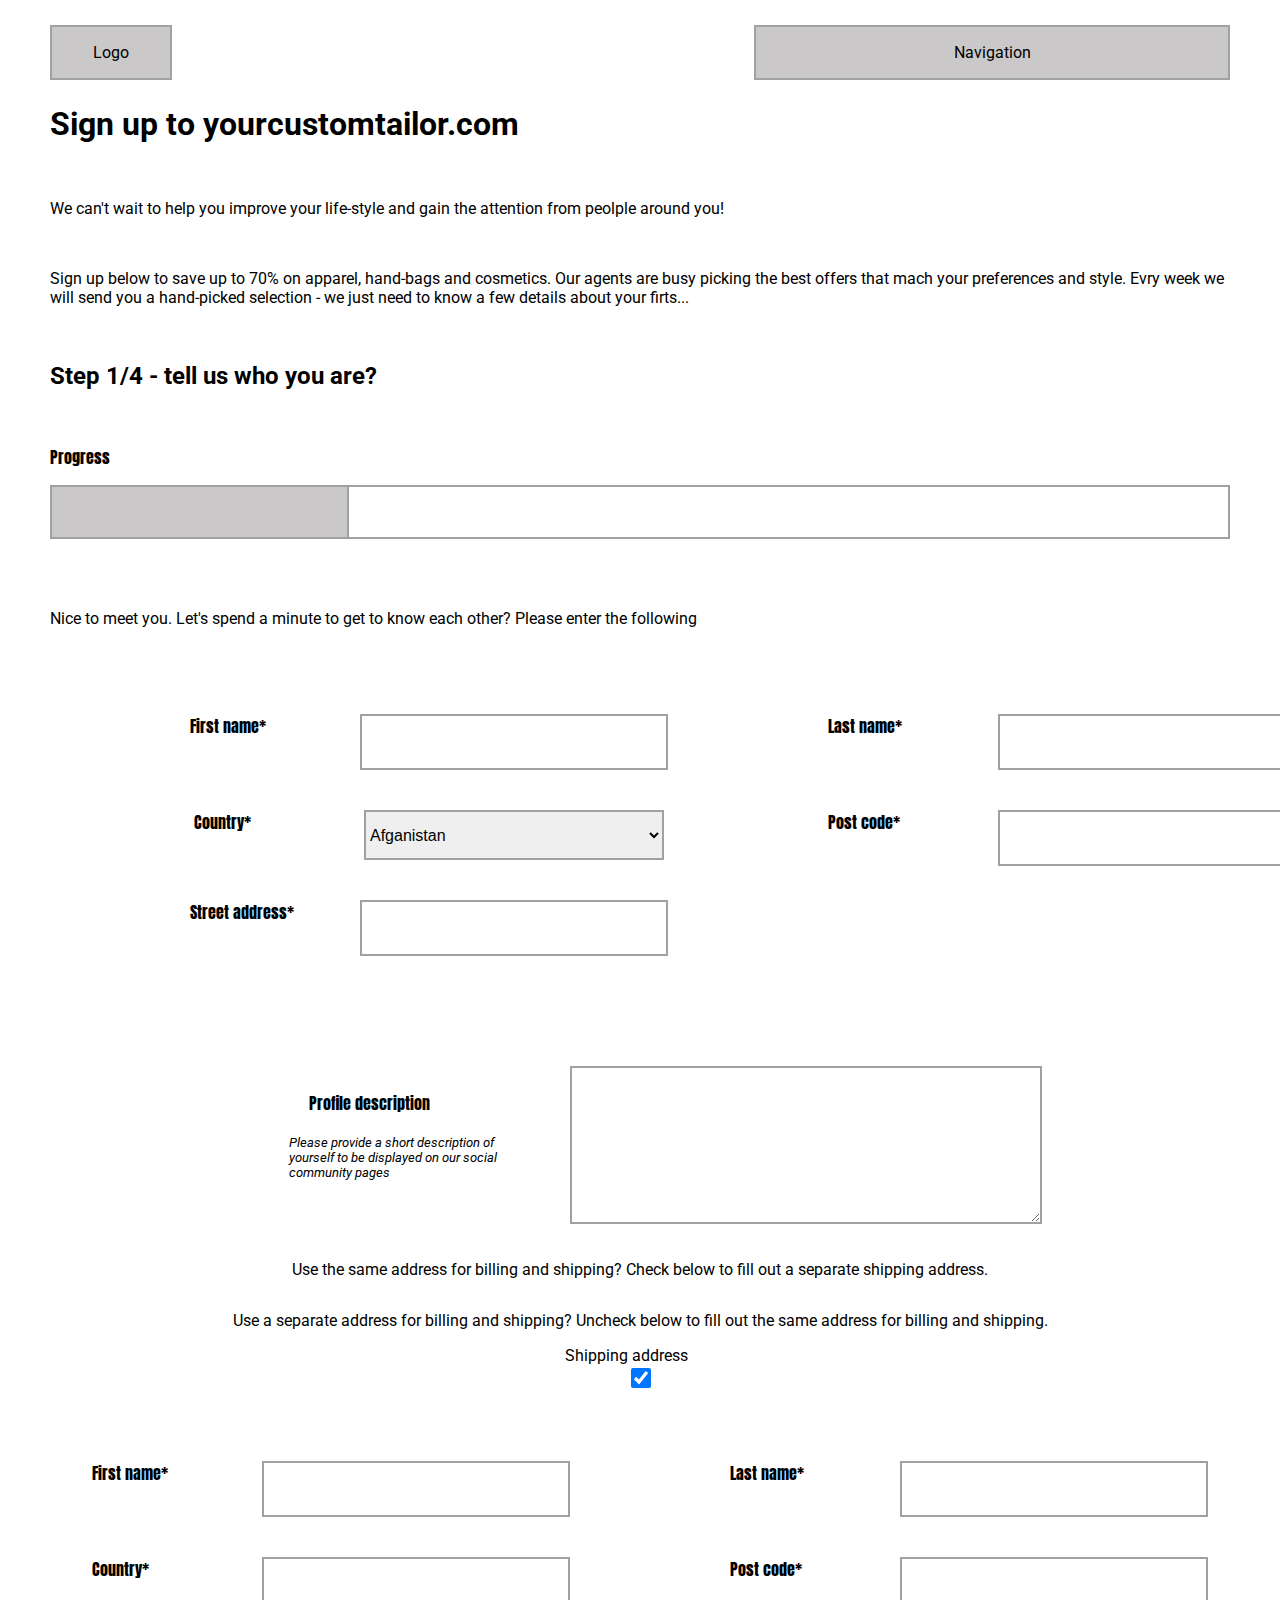
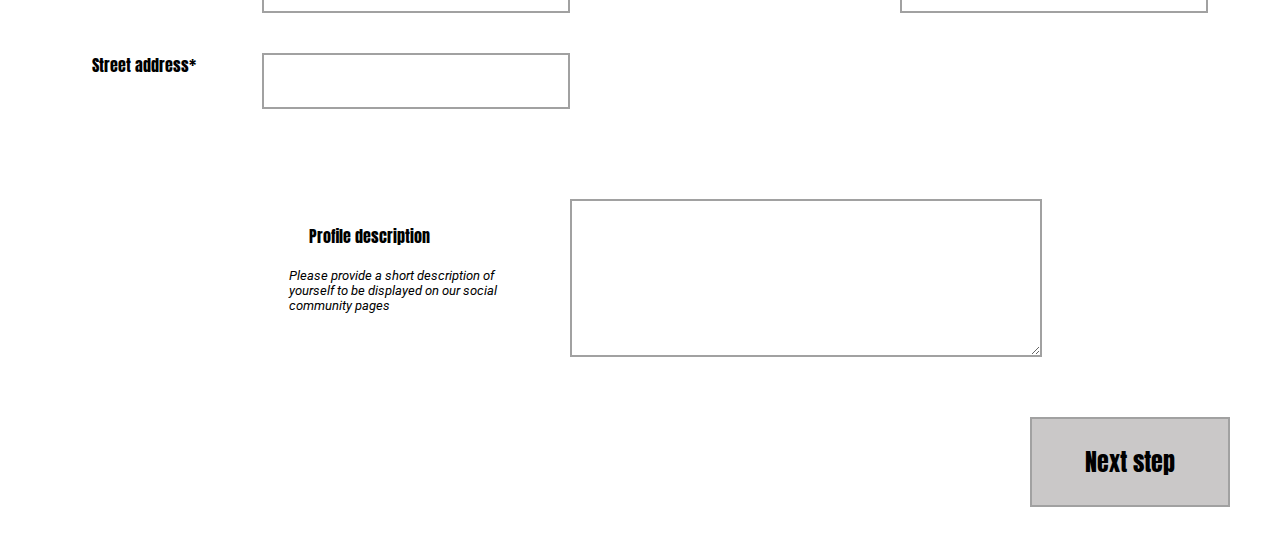
<file: html-css/week3/index.html>
<!DOCTYPE html>
<html lang="en">

<head>
        <meta charset="UTF-8">
        <meta name="viewport" content="width=device-width, initial-scale=1.0">
        <meta http-equiv="X-UA-Compatible" content="ie=edge">
        <title>Forms 1</title>
        <link rel="stylesheet" href="./main.css">
        <link href="https://fonts.googleapis.com/css?family=Roboto" rel="stylesheet">
        <link href="https://fonts.googleapis.com/css?family=Anton" rel="stylesheet">
</head>

<body class="padd">
        <!-- HEADER -->
        <header class="row">
                <div class="logo background-gray border-gray ">
                        <p>Logo</p>
                </div>
                <div class="navbar background-gray border-gray">
                        <p>Navigation</p>
                </div>
        </header>

        <!-- MAIN -->
        <main>
                <h1>Sign up to yourcustomtailor.com</h1>
                <br>
                <p>We can't wait to help you improve your life-style and gain the attention from peolple around you!</p>
                <br>
                <p>Sign up below to save up to 70% on apparel, hand-bags and cosmetics. Our agents are busy picking the
                        best offers that mach your preferences and style. Evry week we will send you a hand-picked
                        selection - we just need to know a few details about your firts...</p>
                <br>
                <h2>Step 1/4 - tell us who you are?</h2>
                <br>
                <p class="strong">Progress</p>
                <div class="progress-bar-box border-gray"></div>
                <div class="progress-bar background-gray border-gray"></div>
                <p>
                        Nice to meet you. Let's spend a minute to get to know each other? Please enter the following
                </p>
                
        <!-- FORM -->
                <form action="./step2.html"  method="GET">
                        <div class="row padd">
                                <div class="column strong">
                                        <div class="form-box">
                                                <label for="first_name">First name*</label>
                                                <input type="text" id="first_name" class="border-gray">
                                        </div>
                                        <div class="form-box">
                                                        <label for="country">Country*</label>
                                                        <select id="Select-country" name="Country select" required id="country" class="border-gray">
                                                                <option value="Afganistan">Afganistan</option>
                                                                <option> Select the country</option>
                                                                <option>Select the country</option>
                                                                <option value="Afghanistan">Afghanistan</option>
                                                                <option value="Åland Islands">Åland Islands</option>
                                                                <option value="Albania">Albania</option>
                                                                <option value="Algeria">Algeria</option>
                                                                <option value="American Samoa">American Samoa</option>
                                                                <option value="Andorra">Andorra</option>
                                                                <option value="Angola">Angola</option>
                                                                <option value="Anguilla">Anguilla</option>
                                                                <option value="Antarctica">Antarctica</option>
                                                                <option value="Antigua and Barbuda">Antigua and Barbuda</option>
                                                                <option value="Argentina">Argentina</option>
                                                                <option value="Armenia">Armenia</option>
                                                                <option value="Aruba">Aruba</option>
                                                                <option value="Australia">Australia</option>
                                                                <option value="Austria">Austria</option>
                                                                <option value="Azerbaijan">Azerbaijan</option>
                                                                <option value="Bahamas">Bahamas</option>
                                                                <option value="Bahrain">Bahrain</option>
                                                                <option value="Bangladesh">Bangladesh</option>
                                                                <option value="Barbados">Barbados</option>
                                                                <option value="Belarus">Belarus</option>
                                                                <option value="Belgium">Belgium</option>
                                                                <option value="Belize">Belize</option>
                                                                <option value="Benin">Benin</option>
                                                                <option value="Bermuda">Bermuda</option>
                                                                <option value="Bhutan">Bhutan</option>
                                                                <option value="Bolivia">Bolivia</option>
                                                                <option value="Bosnia and Herzegovina">Bosnia and Herzegovina</option>
                                                                <option value="Botswana">Botswana</option>
                                                                <option value="Bouvet Island">Bouvet Island</option>
                                                                <option value="Brazil">Brazil</option>
                                                                <option value="British Indian Ocean Territory">British Indian Ocean Territory</option>
                                                                <option value="Brunei Darussalam">Brunei Darussalam</option>
                                                                <option value="Bulgaria">Bulgaria</option>
                                                                <option value="Burkina Faso">Burkina Faso</option>
                                                                <option value="Burundi">Burundi</option>
                                                                <option value="Cambodia">Cambodia</option>
                                                                <option value="Cameroon">Cameroon</option>
                                                                <option value="Canada">Canada</option>
                                                                <option value="Cape Verde">Cape Verde</option>
                                                                <option value="Cayman Islands">Cayman Islands</option>
                                                                <option value="Central African Republic">Central African Republic</option>
                                                                <option value="Chad">Chad</option>
                                                                <option value="Chile">Chile</option>
                                                                <option value="China">China</option>
                                                                <option value="Christmas Island">Christmas Island</option>
                                                                <option value="Cocos (Keeling) Islands">Cocos (Keeling) Islands</option>
                                                                <option value="Colombia">Colombia</option>
                                                                <option value="Comoros">Comoros</option>
                                                                <option value="Congo">Congo</option>
                                                                <option value="Congo, The Democratic Republic of The">Congo, The Democratic Republic of The</option>
                                                                <option value="Cook Islands">Cook Islands</option>
                                                                <option value="Costa Rica">Costa Rica</option>
                                                                <option value="Cote D'ivoire">Cote D'ivoire</option>
                                                                <option value="Croatia">Croatia</option>
                                                                <option value="Cuba">Cuba</option>
                                                                <option value="Cyprus">Cyprus</option>
                                                                <option value="Czech Republic">Czech Republic</option>
                                                                <option value="Denmark">Denmark</option>
                                                                <option value="Djibouti">Djibouti</option>
                                                                                <option value="Dominica">Dominica</option>
                                                                                <option value="Dominican Republic">Dominican Republic</option>
                                                                                <option value="Ecuador">Ecuador</option>
                                                                                <option value="Egypt">Egypt</option>
                                                                                <option value="El Salvador">El Salvador</option>
                                                                                <option value="Equatorial Guinea">Equatorial Guinea</option>
                                                                                <option value="Eritrea">Eritrea</option>
                                                                                <option value="Estonia">Estonia</option>
                                                                                <option value="Ethiopia">Ethiopia</option>
                                                                                <option value="Falkland Islands (Malvinas)">Falkland Islands (Malvinas)</option>
                                                                                <option value="Faroe Islands">Faroe Islands</option>
                                                                                <option value="Fiji">Fiji</option>
                                                                                <option value="Finland">Finland</option>
                                                                                <option value="France">France</option>
                                                                                <option value="French Guiana">French Guiana</option>
                                                                                <option value="French Polynesia">French Polynesia</option>
                                                                                <option value="French Southern Territories">French Southern Territories</option>
                                                                                <option value="Gabon">Gabon</option>
                                                                                <option value="Gambia">Gambia</option>
                                                                                <option value="Georgia">Georgia</option>
                                                                                <option value="Germany">Germany</option>
                                                                                <option value="Ghana">Ghana</option>
                                                                                <option value="Gibraltar">Gibraltar</option>
                                                                                <option value="Greece">Greece</option>
                                                                                <option value="Greenland">Greenland</option>
                                                                                <option value="Grenada">Grenada</option>
                                                                                <option value="Guadeloupe">Guadeloupe</option>
                                                                                <option value="Guam">Guam</option>
                                                                                <option value="Guatemala">Guatemala</option>
                                                                                <option value="Guernsey">Guernsey</option>
                                                                                <option value="Guinea">Guinea</option>
                                                                                <option value="Guinea-bissau">Guinea-bissau</option>
                                                                                <option value="Guyana">Guyana</option>
                                                                                <option value="Haiti">Haiti</option>
                                                                                <option value="Heard Island and Mcdonald Islands">Heard Island and Mcdonald Islands</option>
                                                                                <option value="Holy See (Vatican City State)">Holy See (Vatican City State)</option>
                                                                                <option value="Honduras">Honduras</option>
                                                                                <option value="Hong Kong">Hong Kong</option>
                                                                                <option value="Hungary">Hungary</option>
                                                                                <option value="Iceland">Iceland</option>
                                                                                <option value="India">India</option>
                                                                                <option value="Indonesia">Indonesia</option>
                                                                                <option value="Iran, Islamic Republic of">Iran, Islamic Republic of</option>
                                                                                <option value="Iraq">Iraq</option>
                                                                                <option value="Ireland">Ireland</option>
                                                                                <option value="Isle of Man">Isle of Man</option>
                                                                                <option value="Israel">Israel</option>
                                                                                <option value="Italy">Italy</option>
                                                                                <option value="Jamaica">Jamaica</option>
                                                                                <option value="Japan">Japan</option>
                                                                                <option value="Jersey">Jersey</option>
                                                                                <option value="Jordan">Jordan</option>
                                                                                <option value="Kazakhstan">Kazakhstan</option>
                                                                                <option value="Kenya">Kenya</option>
                                                                                <option value="Kiribati">Kiribati</option>
                                                                                <option value="Korea, Democratic People's Republic of">Korea, Democratic People's Republic of</option>
                                                                                <option value="Korea, Republic of">Korea, Republic of</option>
                                                                                <option value="Kuwait">Kuwait</option>
                                                                                <option value="Kyrgyzstan">Kyrgyzstan</option>
                                                                                <option value="Lao People's Democratic Republic">Lao People's Democratic Republic</option>
                                                                                <option value="Latvia">Latvia</option>
                                                                                <option value="Lebanon">Lebanon</option>
                                                                                <option value="Lesotho">Lesotho</option>
                                                                                <option value="Liberia">Liberia</option>
                                                                                <option value="Libyan Arab Jamahiriya">Libyan Arab Jamahiriya</option>
                                                                                <option value="Liechtenstein">Liechtenstein</option>
                                                                                <option value="Lithuania">Lithuania</option>
                                                                                <option value="Luxembourg">Luxembourg</option>
                                                                                <option value="Macao">Macao</option>
                                                                                <option value="Macedonia, The Former Yugoslav Republic of">Macedonia, The Former Yugoslav Republic of</option>
                                                                                <option value="Madagascar">Madagascar</option>
                                                                                <option value="Malawi">Malawi</option>
                                                                                <option value="Malaysia">Malaysia</option>
                                                                                <option value="Maldives">Maldives</option>
                                                                                <option value="Mali">Mali</option>
                                                                                <option value="Malta">Malta</option>
                                                                                <option value="Marshall Islands">Marshall Islands</option>
                                                                                <option value="Martinique">Martinique</option>
                                                                                <option value="Mauritania">Mauritania</option>
                                                                                <option value="Mauritius">Mauritius</option>
                                                                                <option value="Mayotte">Mayotte</option>
                                                                                <option value="Mexico">Mexico</option>
                                                                                <option value="Micronesia, Federated States of">Micronesia, Federated States of</option>
                                                                                <option value="Moldova, Republic of">Moldova, Republic of</option>
                                                                                <option value="Monaco">Monaco</option>
                                                                                <option value="Mongolia">Mongolia</option>
                                                                                <option value="Montenegro">Montenegro</option>
                                                                                <option value="Montserrat">Montserrat</option>
                                                                                <option value="Morocco">Morocco</option>
                                                                                <option value="Mozambique">Mozambique</option>
                                                                                <option value="Myanmar">Myanmar</option>
                                                                                <option value="Namibia">Namibia</option>
                                                                                <option value="Nauru">Nauru</option>
                                                                                <option value="Nepal">Nepal</option>
                                                                                <option value="Netherlands">Netherlands</option>
                                                                                <option value="Netherlands Antilles">Netherlands Antilles</option>
                                                                                <option value="New Caledonia">New Caledonia</option>
                                                                                <option value="New Zealand">New Zealand</option>
                                                                                <option value="Nicaragua">Nicaragua</option>
                                                                                <option value="Niger">Niger</option>
                                                                                <option value="Nigeria">Nigeria</option>
                                                                                <option value="Niue">Niue</option>
                                                                                <option value="Norfolk Island">Norfolk Island</option>
                                                                                <option value="Northern Mariana Islands">Northern Mariana Islands</option>
                                                                                <option value="Norway">Norway</option>
                                                                                <option value="Oman">Oman</option>
                                                                                <option value="Pakistan">Pakistan</option>
                                                                                <option value="Palau">Palau</option>
                                                                                <option value="Palestinian Territory, Occupied">Palestinian Territory, Occupied</option>
                                                                                <option value="Panama">Panama</option>
                                                                                <option value="Papua New Guinea">Papua New Guinea</option>
                                                                                <option value="Paraguay">Paraguay</option>
                                                                                <option value="Peru">Peru</option>
                                                                                <option value="Philippines">Philippines</option>
                                                                                <option value="Pitcairn">Pitcairn</option>
                                                                                <option value="Poland">Poland</option>
                                                                                <option value="Portugal">Portugal</option>
                                                                                <option value="Puerto Rico">Puerto Rico</option>
                                                                                <option value="Qatar">Qatar</option>
                                                                                <option value="Reunion">Reunion</option>
                                                                                <option value="Romania">Romania</option>
                                                                                <option value="Russian Federation">Russian Federation</option>
                                                                                <option value="Rwanda">Rwanda</option>
                                                                                <option value="Saint Helena">Saint Helena</option>
                                                                                <option value="Saint Kitts and Nevis">Saint Kitts and Nevis</option>
                                                                                <option value="Saint Lucia">Saint Lucia</option>
                                                                                <option value="Saint Pierre and Miquelon">Saint Pierre and Miquelon</option>
                                                                                <option value="Saint Vincent and The Grenadines">Saint Vincent and The Grenadines</option>
                                                                                <option value="Samoa">Samoa</option>
                                                                                <option value="San Marino">San Marino</option>
                                                                                <option value="Sao Tome and Principe">Sao Tome and Principe</option>
                                                                                <option value="Saudi Arabia">Saudi Arabia</option>
                                                                                <option value="Senegal">Senegal</option>
                                                                                <option value="Serbia">Serbia</option>
                                                                                <option value="Seychelles">Seychelles</option>
                                                                                <option value="Sierra Leone">Sierra Leone</option>
                                                                                <option value="Singapore">Singapore</option>
                                                                                <option value="Slovakia">Slovakia</option>
                                                                                <option value="Slovenia">Slovenia</option>
                                                                                <option value="Solomon Islands">Solomon Islands</option>
                                                                                <option value="Somalia">Somalia</option>
                                                                                <option value="South Africa">South Africa</option>
                                                                                <option value="South Georgia and The South Sandwich Islands">South Georgia and The South Sandwich Islands</option>
                                                                                <option value="Spain">Spain</option>
                                                                                <option value="Sri Lanka">Sri Lanka</option>
                                                                                <option value="Sudan">Sudan</option>
                                                                                <option value="Suriname">Suriname</option>
                                                                                <option value="Svalbard and Jan Mayen">Svalbard and Jan Mayen</option>
                                                                                <option value="Swaziland">Swaziland</option>
                                                                                <option value="Sweden">Sweden</option>
                                                                                <option value="Switzerland">Switzerland</option>
                                                                                <option value="Syrian Arab Republic">Syrian Arab Republic</option>
                                                                                <option value="Taiwan, Province of China">Taiwan, Province of China</option>
                                                                                <option value="Tajikistan">Tajikistan</option>
                                                                                <option value="Tanzania, United Republic of">Tanzania, United Republic of</option>
                                                                                <option value="Thailand">Thailand</option>
                                                                                <option value="Timor-leste">Timor-leste</option>
                                                                                <option value="Togo">Togo</option>
                                                                                <option value="Tokelau">Tokelau</option>
                                                                                <option value="Tonga">Tonga</option>
                                                                                <option value="Trinidad and Tobago">Trinidad and Tobago</option>
                                                                                <option value="Tunisia">Tunisia</option>
                                                                                <option value="Turkey">Turkey</option>
                                                                                <option value="Turkmenistan">Turkmenistan</option>
                                                                                <option value="Turks and Caicos Islands">Turks and Caicos Islands</option>
                                                                                <option value="Tuvalu">Tuvalu</option>
                                                                                <option value="Uganda">Uganda</option>
                                                                                <option value="Ukraine">Ukraine</option>
                                                                                <option value="United Arab Emirates">United Arab Emirates</option>
                                                                                <option value="United Kingdom">United Kingdom</option>
                                                                                <option value="United States">United States</option>
                                                                                <option value="United States Minor Outlying Islands">United States Minor Outlying Islands</option>
                                                                                <option value="Uruguay">Uruguay</option>
                                                                                <option value="Uzbekistan">Uzbekistan</option>
                                                                                <option value="Vanuatu">Vanuatu</option>
                                                                                <option value="Venezuela">Venezuela</option>
                                                                                <option value="Viet Nam">Viet Nam</option>
                                                                                <option value="Virgin Islands, British">Virgin Islands, British</option>
                                                                                <option value="Virgin Islands, U.S.">Virgin Islands, U.S.</option>
                                                                                <option value="Wallis and Futuna">Wallis and Futuna</option>
                                                                                <option value="Western Sahara">Western Sahara</option>
                                                                                <option value="Yemen">Yemen</option>
                                                                                <option value="Zambia">Zambia</option>
                                                                                <option value="Zimbabwe">Zimbabwe</option>
                                                        </select>                                       
                                        </div>
                                        <div class="form-box">
                                                <label for="street_address">Street address*</label>
                                                <input type="text" id="street_address" class="border-gray">
                                        </div>
                                </div>
                                <div class="column strong">
                                        <div class="form-box">
                                                <label for="last_name">Last name*</label>
                                                <input type="text" id="last_name" class="border-gray">
                                        </div>
                                        <div class="form-box">
                                                <label for="post_code">Post code*</label>
                                                <input type="text" id="post_code" class="border-gray">
                                        </div>      
                                </div>
                        </div>

                        



                        <div class="flex-hidden">
                                        <div class="not-hidden form-box padd">
                                                        <div class="column">
                                                                <label class="profile-description strong " for="toggle-1">Profile description</label>
                                                                <small><em>Please provide a short description of yourself to be displayed on our social community pages</em></small>
                                                        </div>
                        
                                                        <textarea type="text" id="toggle-1" class="border-gray"></textarea>
                                                </div>
                                                <p>Use the same address for billing and shipping? Check below to fill out a separate shipping address.</p>
                                                <p class="not-hidden">Use a separate address for billing and shipping? Uncheck below to fill out the same address for billing and shipping.</p>
                                        <!-- <div class="form-box strong"> -->
                                                        <label for="toggle_checkbox">Shipping address</label>
                                                        <!--the box from shipping address should be bigger as a size-->
                                                        <input type="checkbox"  id="toggle_checkbox" class="border-gray" checked>
                                                <!-- </div> -->

                                                <div class="hidden row strong">
                                                        <div class="column">
                                                                <div class="form-box">
                                                                        <label for="first_name_2">First name*</label>
                                                                        <input type="text" id="first_name_2" class="border-gray">
                                                                </div>
                                                                <div class="form-box">
                                                                        <label for="country_2">Country*</label>
                                                                        <input type="text" id="country_2" class="border-gray">
                                                                </div>
                                                                <div class="form-box">
                                                                        <label for="street_address_2">Street address*</label>
                                                                        <input type="text" id="street_address_2" class="border-gray">
                                                                </div>
                                                        </div>
                                                        <div class="column">
                                                                <div class="form-box">
                                                                        <label for="last_name_2">Last name*</label>
                                                                        <input type="text" id="last_name_2" class="border-gray">
                                                                </div>
                                                                <div class="form-box">
                                                                        <label for="post_code_2">Post code*</label>
                                                                        <input type="text" id="post_code_2" class="border-gray">
                                                                </div>
                                                        </div>
                                                </div>
                                                <div class="hidden form-box padd">
                                                        <div class="column">
                                                                <label class="profile-description strong " for="toggle-1">Profile description</label>
                                                                <small><em>Please provide a short description of yourself to be displayed on our social community pages</em></small>
                                                        </div>
                                                        <textarea type="text" id="toggle-1" class="border-gray"></textarea>
                                                </div>

                        
                        </div>
                        <div class="end">
                                <button type="submit" class="background-gray border-gray flex strong" >Next step</button>
                        </div>
                        
                </form>

        </main>

</body>

</html>
</file>
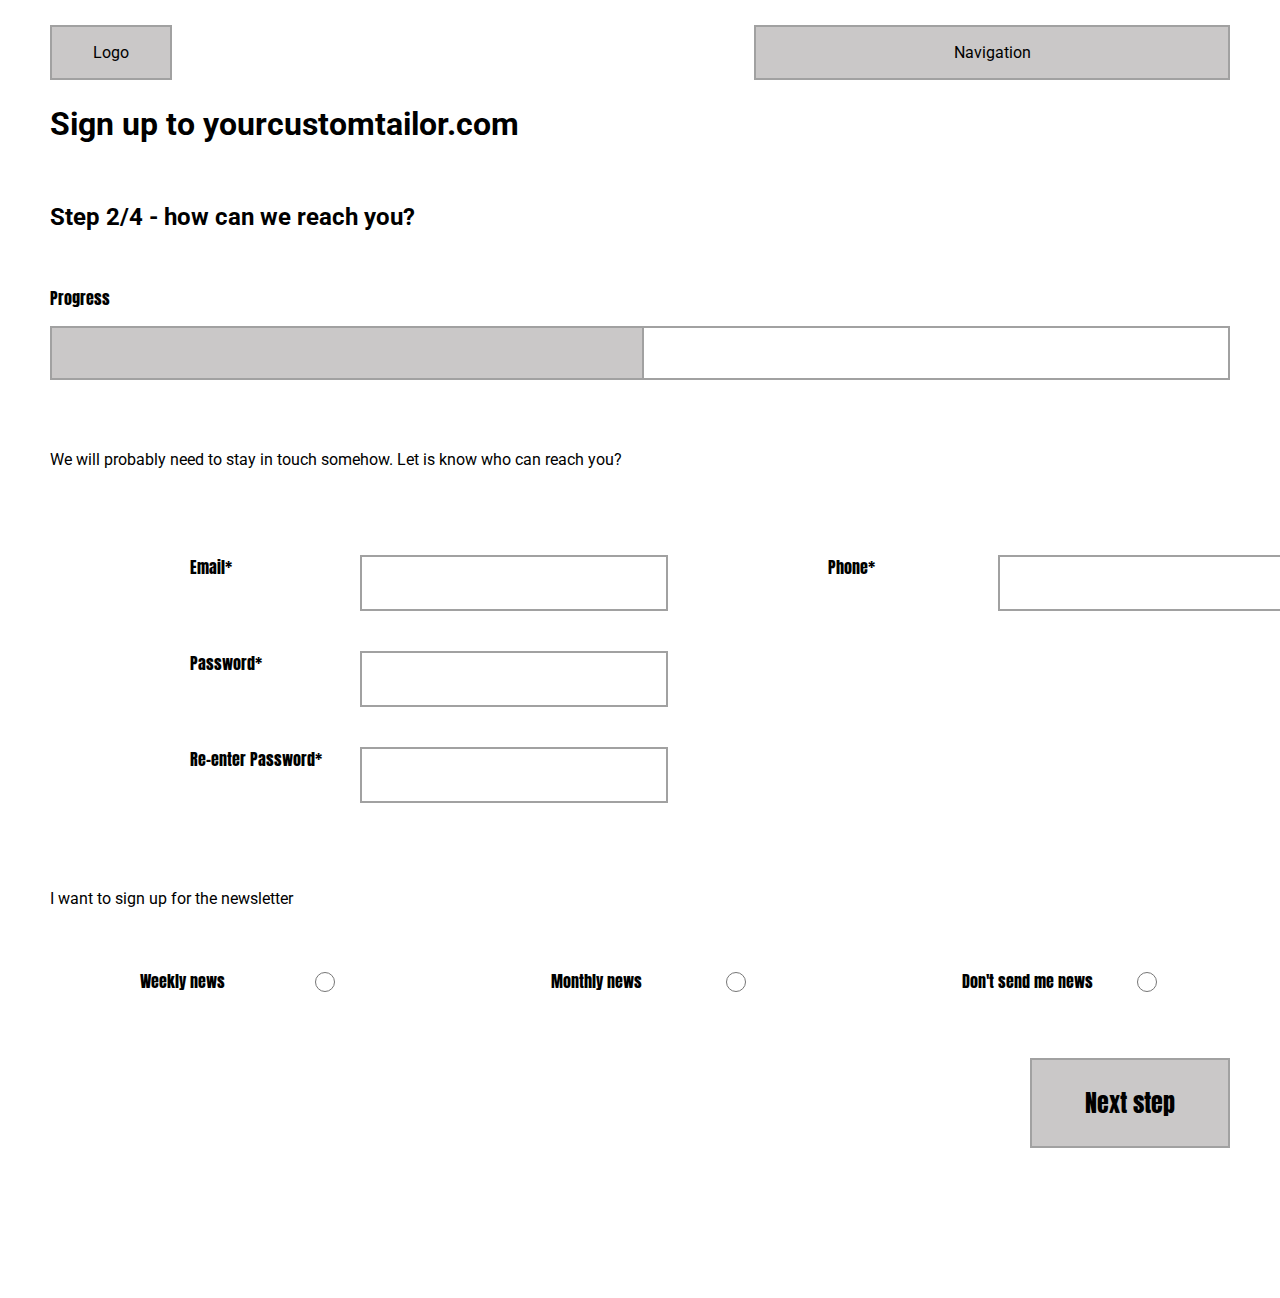
<file: html-css/week3/step2.html>
<!DOCTYPE html>
<html lang="en">
<head>
    <meta charset="UTF-8">
    <meta name="viewport" content="width=device-width, initial-scale=1.0">
    <meta http-equiv="X-UA-Compatible" content="ie=edge">
    <title>Forms 2</title>
    <link rel="stylesheet" href="./main.css">
    <link rel="stylesheet" href="./step2.css">
    <link href="https://fonts.googleapis.com/css?family=Roboto" rel="stylesheet">
    <link href="https://fonts.googleapis.com/css?family=Anton" rel="stylesheet">
</head>
<body class="padd">
   <header class="row">
       <div class="logo background-gray border-gray ">
           <p>Logo</p>
       </div>
       <div class="navbar background-gray border-gray">
           <p>Navigation</p>
       </div>
    </header>
   <main>
       <h1>Sign up to yourcustomtailor.com</h1>
       <br>
       <h2>Step 2/4 - how can we reach you?</h2>
       <br>
       <p class="strong">Progress</p>
       <div class="progress-bar-box border-gray"></div>
       <div class="progress-bar background-gray border-gray"></div>
       <p>We will probably need to stay in touch somehow. Let is know who can reach you? </p>
       <form action="./step3.html"  method="GET">
        <div class="row padd">
            <div class="column strong">
                <div class="form-box">
                    <label for="email">Email*</label>
                    <input type="email" id="email" class="border-gray">
                </div>
                <div class="form-box">
                    <label for="password">Password*</label>
                    <input type="password" id="password" class="border-gray">
                </div>
                <div class="form-box ">
                    <label for="password_2">Re-enter Password*</label>
                    <input type="password" id="password_2" class="border-gray">
                </div>
            </div>
            <div class="column strong">
                <div class="form-box">
                    <label for="phone">Phone*</label>
                    <input type="phone" id="phone" class="border-gray">
                </div>    
            </div>

        </div>


            <p>I want to sign up for the newsletter</p>
            <div class="row padd">
                    <div class="form-box strong">

                            <label for="weekly_news">Weekly news</label>
                            <input type="radio" id="weekly_news" class="border-gray">
                    </div>
                    <div class="form-box strong">
                            <label for="monthly_news">Monthly news</label>
                            <input type="radio" id="monthly_news" class="border-gray">
                    </div>
                    <div class="form-box strong">
                            <label for="do_not_send">Don't send me news</label>
                            <input type="radio" id="do_not_send" class="border-gray">
                    </div>
            </div>

            <div class="end">
            <button type="submit" class="background-gray border-gray flex strong" >Next step</button>
            </div>
       </form>

   </main>
   <footer class="flex">
 
   </footer>

</body>
</html>
</file>
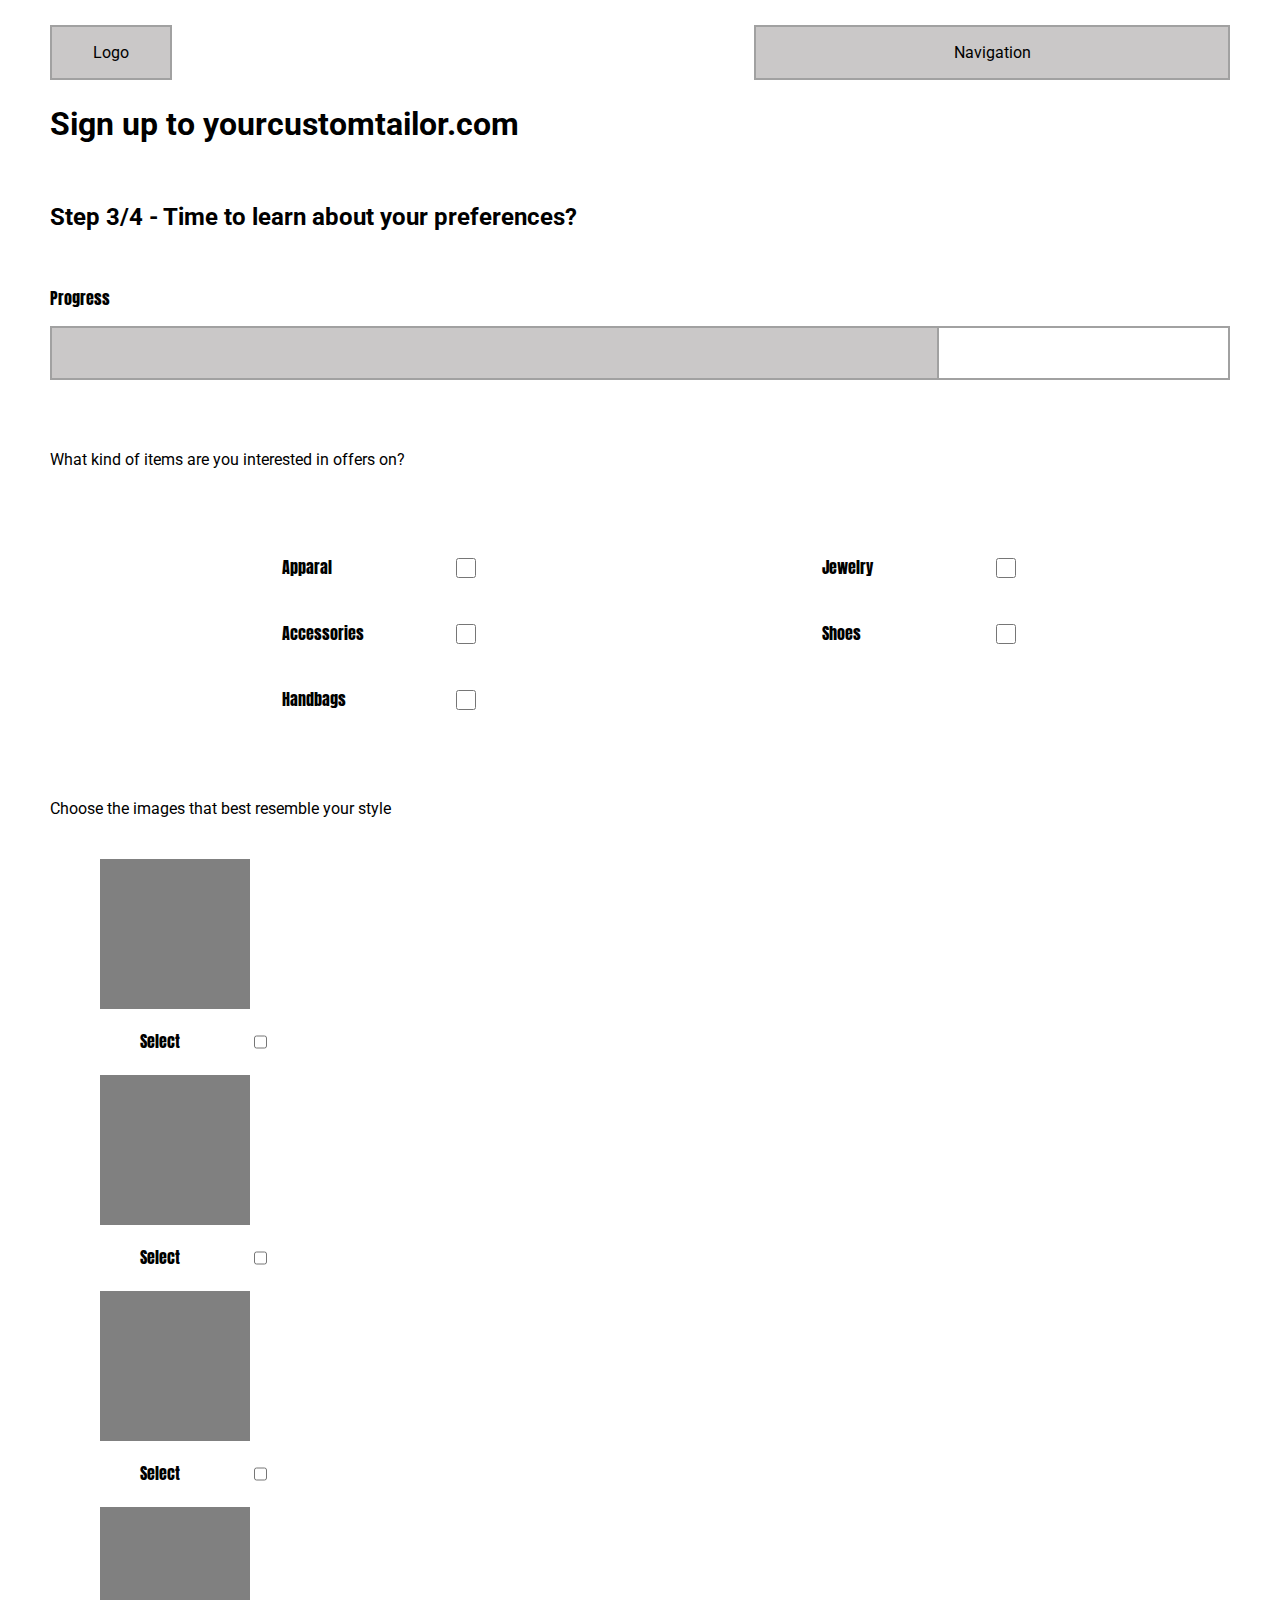
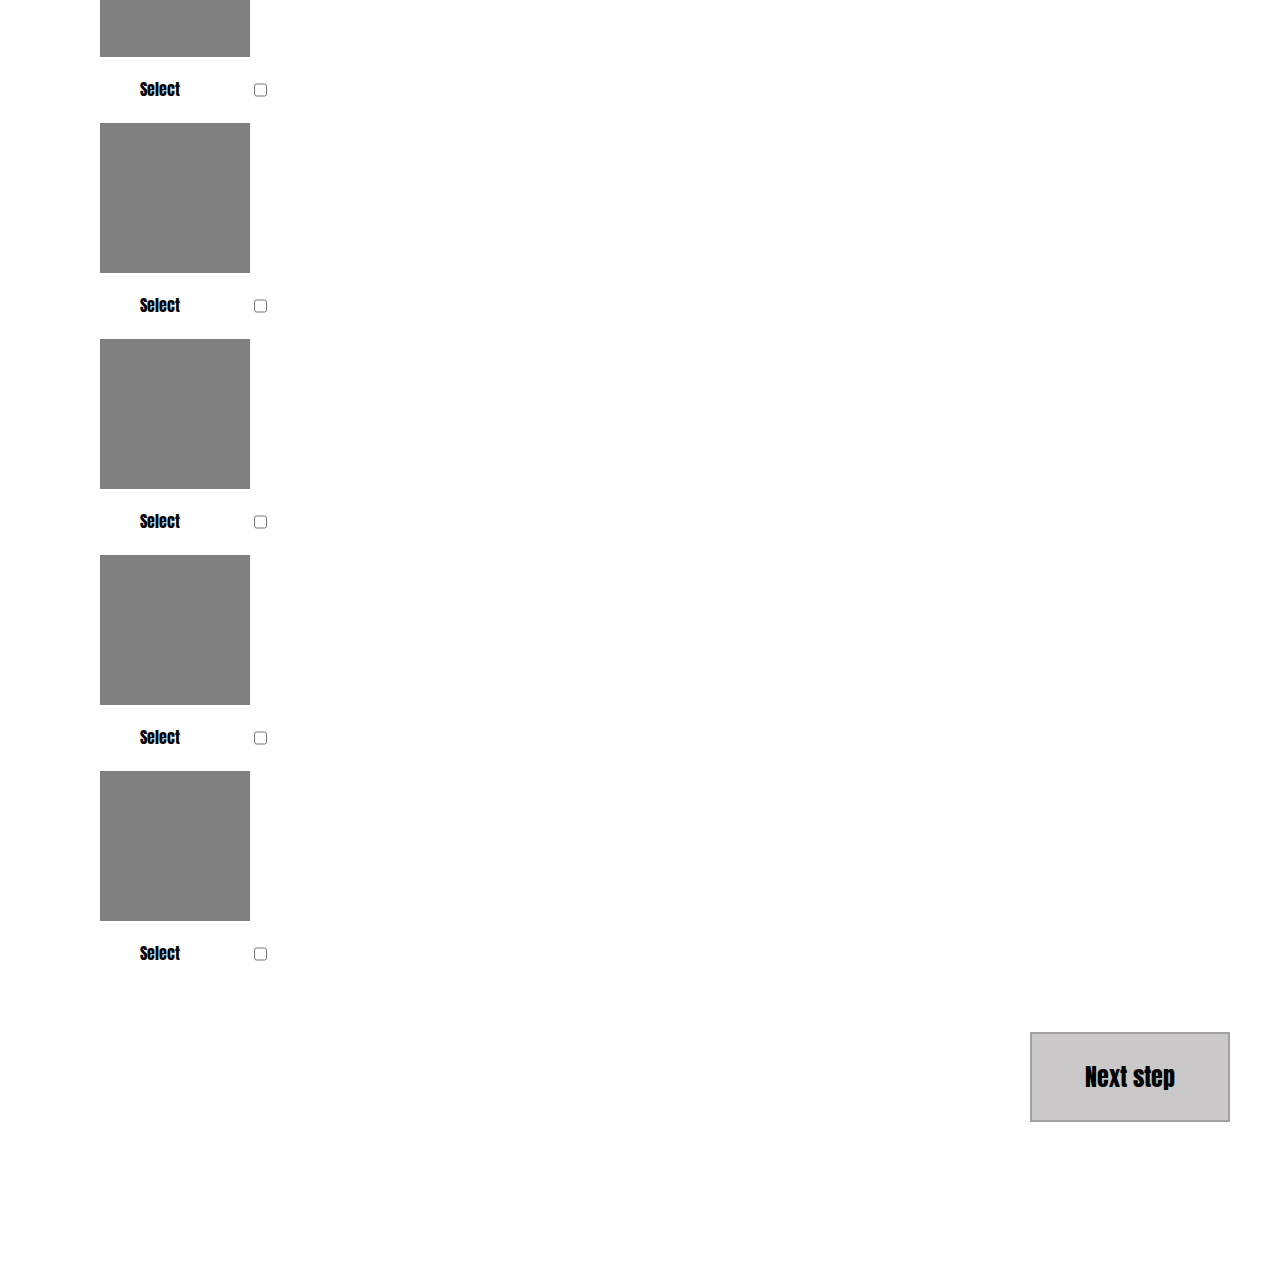
<file: html-css/week3/step3.html>
<!DOCTYPE html>
<html lang="en">
<head>
    <meta charset="UTF-8">
    <meta name="viewport" content="width=device-width, initial-scale=1.0">
    <meta http-equiv="X-UA-Compatible" content="ie=edge">
    <title>Forms 3</title>
    <link rel="stylesheet" href="./main.css">
    <link rel="stylesheet" href="./step3.css">
    <link href="https://fonts.googleapis.com/css?family=Roboto" rel="stylesheet">
    <link href="https://fonts.googleapis.com/css?family=Anton" rel="stylesheet">
</head>
<body class="padd">
   <header class="row">
       <div class="logo background-gray border-gray ">
           <p>Logo</p>
       </div>
       <div class="navbar background-gray border-gray">
           <p>Navigation</p>
       </div>
    </header>
   <main>
       <h1>Sign up to yourcustomtailor.com</h1>
       <br>
       <h2>Step 3/4 - Time to learn about your preferences?</h2>
       <br>
       <p class="strong">Progress</p>
       <div class="progress-bar-box border-gray"></div>
       <div class="progress-bar background-gray border-gray"></div>
       <p>What kind of items are you interested in offers on?</p>
       <form action="./step4.html"  method="GET">
           <div class="row padd">
               <div class="column strong">
                   <div class="form-box">
                        <label for="toggle-1">Apparal</label>
                        <input class="border-gray" type="checkbox" id="toggle-1" class="border-gray">   
                   </div>
                   <div class="form-box">
                        <label for="accessories">Accessories</label>
                        <input class="border-gray" type="checkbox" id="accessories" class="border-gray">   
                   </div>
                   <div class="form-box">
                        <label for="handbags">Handbags</label>
                        <input class="border-gray" type="checkbox" id="handbags" class="border-gray">   
                   </div>

               </div>
               <div class="column strong">
                    <div class="form-box">
                            <label for="jewelry">Jewelry</label>
                            <input class="border-gray" type="checkbox" id="jewelry" class="border-gray">   
                       </div>
                       <div class="form-box">
                            <label for="shoes">Shoes</label>
                            <input class="border-gray" type="checkbox" id="shoes" class="border-gray">   
                       </div>
                </div>
           </div>
           <p>Choose the images that best resemble your style</p>
           <div class="grid-container strong padd">
               <div class="grid-item">
                   <div class="placeholder"></div>
                   <div class="form-box">
                        <label for="toggle-1">Select</label>
                        <input type="checkbox" id="toggle-1" class="border-gray">                      
                    </div>
               </div>
               <div class="grid-item">
                    <div class="placeholder"></div>
                    <div class="form-box">
                            <label for="toggle-2">Select</label>
                            <input type="checkbox" id="toggle-2" class="border-gray">                      
                        </div>
                </div>
                <div class="grid-item">
                    <div class="placeholder"></div>
                    <div class="form-box">
                            <label for="toggle-3">Select</label>
                            <input type="checkbox" id="toggle-3" class="border-gray">                      
                        </div>
                </div>
                <div class="grid-item">
                    <div class="placeholder"></div>
                    <div class="form-box">
                            <label for="toggle-4">Select</label>
                            <input type="checkbox" id="toggle-4" class="border-gray">                      
                        </div>
                </div>
                <div class="grid-item">
                        <div class="placeholder"></div>
                        <div class="form-box">
                                <label for="toggle-5">Select</label>
                                <input type="checkbox" id="toggle-5" class="border-gray">                      
                            </div>
                </div>
                <div class="grid-item">
                    <div class="placeholder"></div>
                    <div class="form-box">
                        <label for="toggle-6">Select</label>
                        <input type="checkbox" id="toggle-6" class="border-gray">                      
                    </div>
                </div>
                <div class="grid-item">
                    <div class="placeholder"></div>
                    <div class="form-box">
                        <label for="toggle-7">Select</label>
                        <input type="checkbox" id="toggle-7" class="border-gray">                      
                    </div>
                </div>
                <div class="grid-item">
                    <div class="placeholder"></div>
                    <div class="form-box">
                        <label for="toggle-8">Select</label>
                        <input type="checkbox" id="toggle-8" class="border-gray">                      
                    </div>
                </div>
           </div>
           <div class="end">
           <button type="submit" class="background-gray border-gray flex strong" >Next step</button>
           </div>
       </form>

   </main>
   <footer class="flex">

       
   </footer>

</body>
</html>
</file>
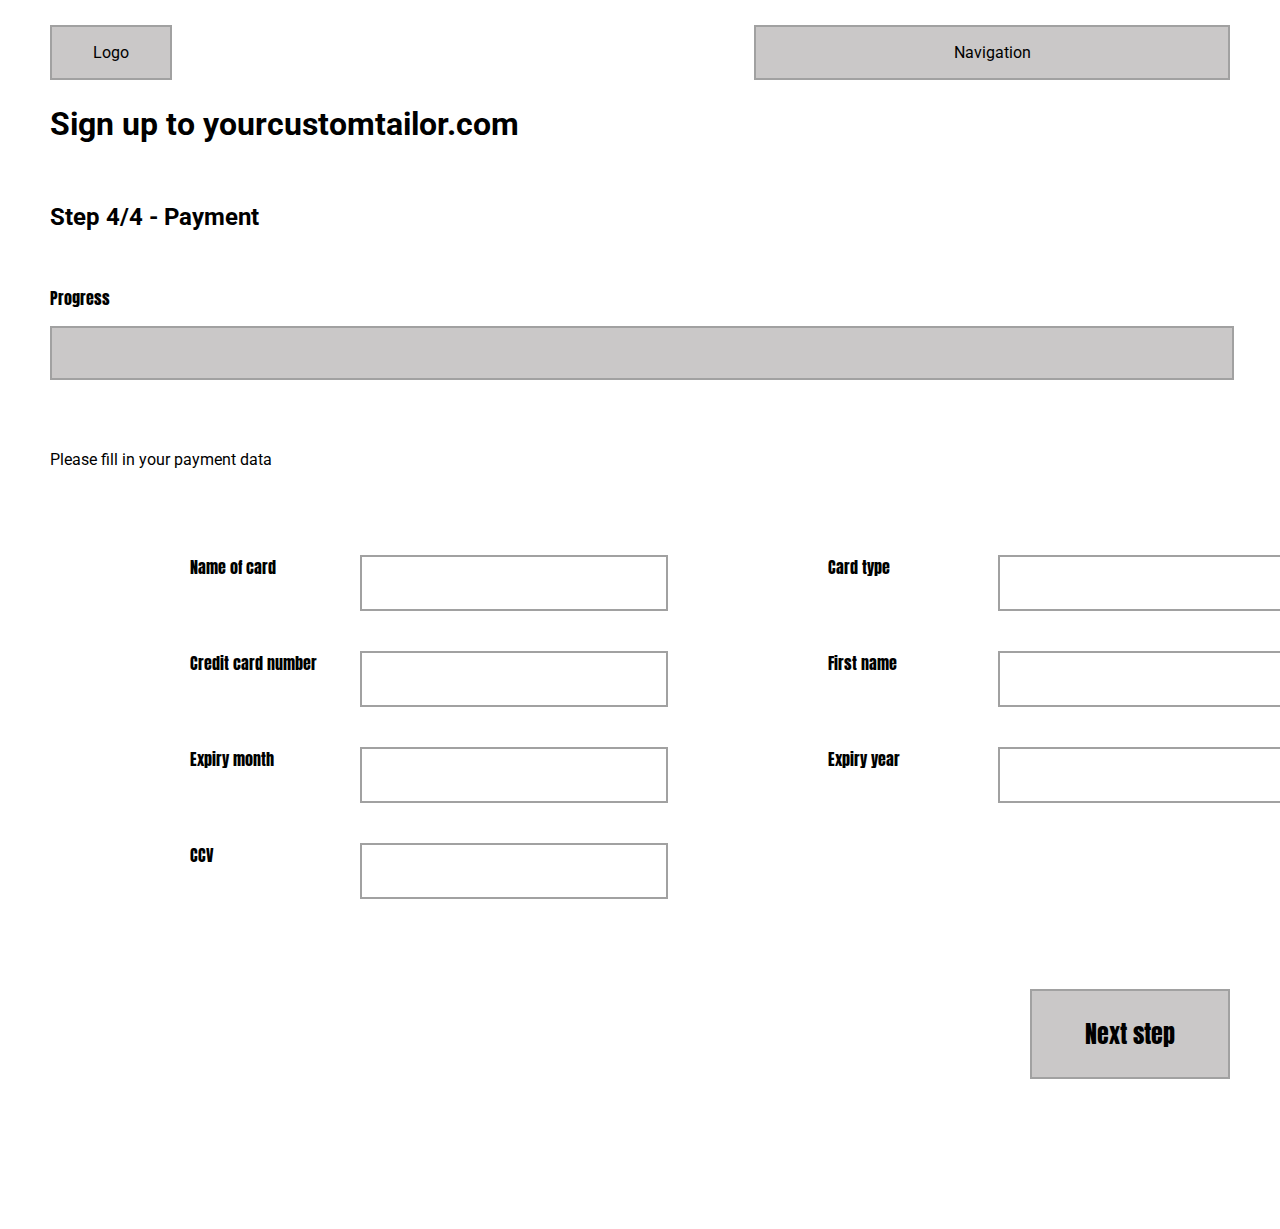
<file: html-css/week3/step4.html>
<!DOCTYPE html>
<html lang="en">
<head>
    <meta charset="UTF-8">
    <meta name="viewport" content="width=device-width, initial-scale=1.0">
    <meta http-equiv="X-UA-Compatible" content="ie=edge">
    <title>Forms 4</title>
    <link rel="stylesheet" href="./main.css">
    <link rel="stylesheet" href="./step4.css">
    <link href="https://fonts.googleapis.com/css?family=Roboto" rel="stylesheet">
    <link href="https://fonts.googleapis.com/css?family=Anton" rel="stylesheet">
</head>
<body class="padd">
   <header class="row">
       <div class="logo background-gray border-gray ">
           <p>Logo</p>
       </div>
       <div class="navbar background-gray border-gray">
           <p>Navigation</p>
       </div>
    </header>
   <main>
       <h1>Sign up to yourcustomtailor.com</h1>
       <br>
       
       <h2>Step 4/4 - Payment</h2>
       <br>
       <p class="strong">Progress</p>
       <div class="progress-bar-box border-gray"></div>
       <div class="progress-bar background-gray border-gray"></div>
       <p>Please fill in your payment data</p>
       <form action="./index.html"  method="GET">
        <div class="row strong padd">
                <div class="column">
                        <div class="form-box">
                                <label for="name_of_card">Name of card</label>
                                <input type="text" id="name_of_card" class="border-gray">
                        </div>
                        <div class="form-box">
                                <label for="credit_card_number">Credit card number</label>
                                <input type="text" id="credit_card_number" class="border-gray">
                        </div>
                        <div class="form-box">
                                <label for="expiry_month">Expiry month</label>
                                <input type="text" id="expiry_month" class="border-gray">
                        </div>
                        <div class="form-box">
                                <label for="ccv">CCV</label>
                                <input type="text" id="ccv" class="border-gray">
                        </div>
                </div>

                <div class="column">
                        <div class="form-box ">
                                <label for="card_type">Card type</label>
                                <input type="text" id="card_type" class="border-gray">
                        </div>
                        <div class="form-box">
                                <label for="first_name">First name</label>
                                <input type="text" id="first_name" class="border-gray">
                        </div>
                        <div class="form-box">
                                <label for="expiry_year">Expiry year</label>
                                <input type="text" id="expiry_year" class="border-gray">
                        </div>        
                </div>
        </div>
           <div class="end strong">
           <button type="submit" class="background-gray border-gray flex strong" >Next step</button>
           </div>
       </form>

   </main>
   <footer class="flex">


   </footer>

</body>
</html>
</file>
<file: html-css/week3/main.css>
html, body {
 margin: 0;
 padding: 0;
 font-family: 'Roboto', sans-serif; 
 text-align: left;    
}

.padd {
    padding: 0 50px;
}

.background-gray {
    background-color: rgb(202, 200, 200);
}

.border-gray {
    border: 2px solid rgb(161, 161, 161);
}

.flex {
    display: flex;
    flex-direction: row;
    align-items: center;
    justify-content: center; 
}

.column {
    display: flex;
    flex-direction: column;
    width: 50%;
    align-items: center;
    padding: 25px 50px;
}

.row {
    margin: 25px 0;
    display: flex;
    flex-direction: row;
    justify-content: space-between;

}
.end {
    margin-top: 20px;
    display: flex;
    justify-content: flex-end;
    margin-bottom: 50px;
}

button {
    width: 200px;
    text-decoration: none;
    color: black;
    padding: 25px;
    cursor: pointer;
    font-size: 1.5rem;    
}

.strong {
    font-family: 'Anton', sans-serif;
}
input[type=checkbox], input[type=radio] {
    width: 20px;
    height: 20px;;
}

/* Header */

header {
    margin-bottom: 50px;
    justify-content: space-between;
}

.logo {
    width: 10%;
    text-align: center
}

.navbar {
    width: 40%;
    text-align: center; 
}

 /* Progress bar */

.progress-bar-box {

    height: 50px;
}
.progress-bar {
    width: 25%;
    height: 50px;
    position: relative; 
    top: -54px;
}

.box {
   padding: 20px;
   width: 15%;

}

/* Footer */

footer {
height: 100px;
}

/* Forms */


form {
    display: flex;
    flex-direction: column;
}

.form-box {
    margin: 20px;
    display: flex;
    flex-direction: row;
    align-items: flex-start;
}

input {
    font-size: 1.3rem;
    color: black;
}

select {
    font-size: 1rem;
    color: black;
    border-radius: 0;
}

input:focus, select:focus {
outline-color: black;
outline-width: 3px;
background-color:  rgb(202, 200, 200); 
}

form input, select {
    height: 50px;
    width: 300px;
}
.profile-description {
    margin: 0 40px 20px 0;
    text-align: left
}

label {
    margin: 0px 20px;
    width: 150px;
}

textarea {
    width: 100%;
    height: 150px;
}

#country {
    width: 250px;
}

 /* Default State */
 .flex-hidden {
     margin: 20px 0;
     display: flex;
     flex-direction: column;
     justify-content: space-between;
     align-items: center;
 }

.hidden {
    display: none
 }

 /* .not-hidden {
     display: inline;
 } */
 
 /* Toggled State */
 
 input[type=checkbox]:checked ~ .hidden {
    display: flex;
    flex-direction: row;
    justify-content: space-between;
 }

 input[type=checkbox]:checked ~ .not-hidden {
    display: none;
 }
</file>
<file: html-css/week3/step2.css>
.progress-bar {
    width: 50%;
}
</file>
<file: html-css/week3/step3.css>
.grid-container {
    margin: 25px 0;
    display: grid;
    grid-auto-columns: auto auto auto auto;
}

.grid-item {
width: 150px;
}

.placeholder {
    width: 150px;
    height: 150px;
    background-color: gray; 
}

.grid-item .form-box {
    width: 150px;
}


.progress-bar {
    width: 75%;
}
</file>
<file: html-css/week3/step4.css>
.progress-bar {
    width: 100%;
}
</file>
